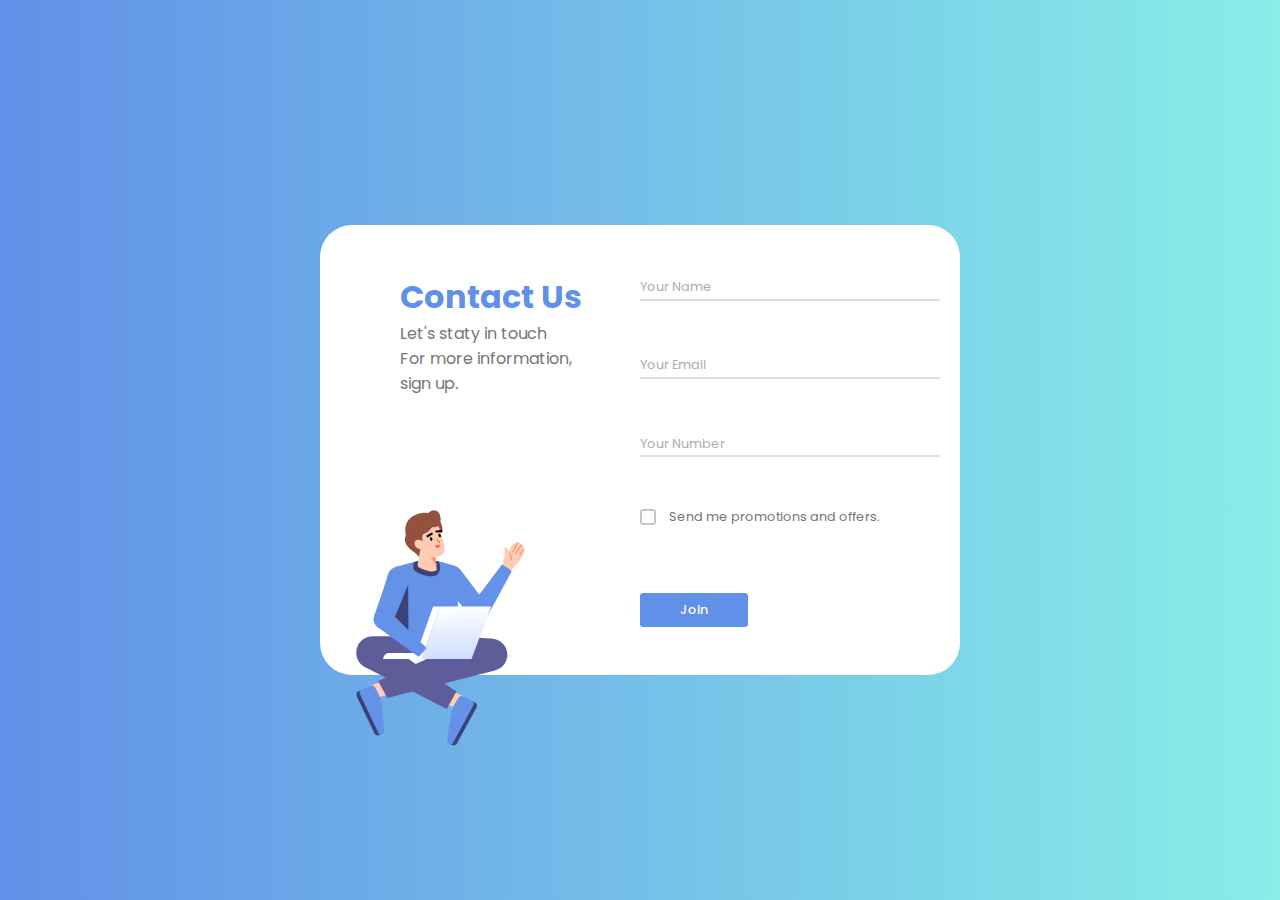
<file: form-animation/index.html>
<!DOCTYPE html>
<html lang="en">

<head>
  <meta charset="UTF-8">
  <meta http-equiv="X-UA-Compatible" content="IE=edge">
  <meta name="viewport" content="width=device-width, initial-scale=1.0">
  <link rel="preconnect" href="https://fonts.googleapis.com">
  <link rel="preconnect" href="https://fonts.gstatic.com" crossorigin>
  <link href="https://fonts.googleapis.com/css2?family=Poppins&display=swap" rel="stylesheet">
  <link rel="stylesheet" href="style.css">
  <title>Forms animations</title>
</head>

<body>
  <form>
    <!-- Left side of the form -->
    <div class="contact-left">
      <h1 class="title">Contact Us</h1>
      <p class="description">Let's staty in touch </br> For more information, </br> sign up. </p>
    </div>
    <!-- Right side of the form -->
    <div class="contact-right">
      <div class="input-container">
        <p class="placeholder">Your Name</p>
        <input type="text" name="name" autocomplete="off" class="input-name input">
        <svg class="line-svg" width="300" height="2" viewBox="0 0 300 2" fill="none" xmlns="http://www.w3.org/2000/svg">
          <path class="elastic-line"
            d="M0 0.999512C0 0.999512 60.5 0.999512 150 0.999512C239.5 0.999512 300 0.999512 300 0.999512"
            stroke="#D1D4DA" stroke-width="2" />
        </svg>
      </div>
      <div class="input-container">
        <p class="placeholder">Your Email</p>
        <input type="email" name="email" autocomplete="off" class="input-email input">
        <svg class="line-svg" width="300" height="2" viewBox="0 0 300 2" fill="none" xmlns="http://www.w3.org/2000/svg">
          <path class="elastic-line"
            d="M0 0.999512C0 0.999512 60.5 0.999512 150 0.999512C239.5 0.999512 300 0.999512 300 0.999512"
            stroke="#D1D4DA" stroke-width="2" />
        </svg>
      </div>
      <div class="input-container">
        <p class="placeholder">Your Number</p>
        <input type="tel" name="tel" autocomplete="off" class="input-number input">
        <svg class="line-svg" width="300" height="2" viewBox="0 0 300 2" fill="none" xmlns="http://www.w3.org/2000/svg">
          <path class="elastic-line"
            d="M0 0.999512C0 0.999512 60.5 0.999512 150 0.999512C239.5 0.999512 300 0.999512 300 0.999512"
            stroke="#D1D4DA" stroke-width="2" />
        </svg>
      </div>
      <div class="promo-container">
        <div class="checkbox-container">
          <span class="checkmark"></span>
          <div class="checkbox-fill"></div>
          <input type="checkbox" class="checkbox">
          <svg width="19" height="16" viewBox="0 0 19 16" fill="none" xmlns="http://www.w3.org/2000/svg"
            class="tick-mark">
            <path class="elastic-line" d="M2 8.5L6.5 13L17.5 2" stroke="white" stroke-width="4" />
          </svg>
        </div>
        <label class="checkbox-label">Send me promotions and offers.</label>
      </div>
      <button>Join</button>
    </div>
    <svg id="character" width="241" height="336" viewBox="0 0 241 336" fill="none" xmlns="http://www.w3.org/2000/svg">
      <g>
        <path id="Vector"
          d="M6.93007 256.814L36.743 319.182L33.0458 320.95C31.7976 321.546 30.3642 321.623 29.0604 321.162C27.7565 320.702 26.6886 319.742 26.0927 318.495L0.776193 265.535C0.180297 264.288 0.103706 262.854 0.563854 261.55C1.0247 260.246 1.98468 259.179 3.23217 258.582L6.93007 256.814Z"
          fill="#3A4279" />
        <path id="Vector_2" d="M39.3886 242.73L18.8135 251.236L30.3562 267.559L48.5964 261.993L39.3886 242.73Z"
          fill="#FFCCB3" />
        <path id="Vector_3"
          d="M26.2462 251.887C26.2462 251.887 34.279 264.295 35.4909 271.227C36.7022 278.16 40.8526 313.227 39.736 316.388C38.9333 318.66 36.0179 319.635 34.1683 319.842C33.7624 319.885 33.3531 319.801 32.9974 319.601C32.6416 319.401 32.3562 319.095 32.1822 318.726L5.11971 262.113C4.66722 261.168 4.60389 260.084 4.94222 259.093C5.28124 258.102 5.99478 257.284 6.93109 256.814C10.6749 254.933 16.4021 252.114 18.8135 251.236C22.5406 249.88 25.0008 249.888 26.2462 251.887Z"
          fill="#6392E8" />
        <path id="Vector_4"
          d="M171.896 281.568L143.936 333.181C143.278 334.397 142.163 335.301 140.838 335.695C139.512 336.089 138.084 335.94 136.869 335.282L133.265 333.33L166.191 272.548L169.795 274.501C171.011 275.159 171.916 276.274 172.31 277.599C172.704 278.924 172.556 280.352 171.896 281.568Z"
          fill="#3A4279" />
        <path id="Vector_5" d="M134.488 256.843L154.607 266.377L142.254 282.096L124.318 275.616L134.488 256.843Z"
          fill="#FFCCB3" />
        <path id="Vector_6"
          d="M147.15 266.652C147.15 266.652 138.5 278.637 136.94 285.499C135.38 292.362 129.463 327.174 130.418 330.388C131.105 332.698 133.967 333.819 135.804 334.118C136.207 334.182 136.62 334.119 136.986 333.937C137.351 333.756 137.651 333.465 137.844 333.105L167.733 277.931C168.232 277.011 168.351 275.931 168.063 274.925C167.774 273.917 167.103 273.064 166.192 272.547C162.548 270.48 156.97 267.375 154.606 266.377C150.952 264.834 148.495 264.717 147.15 266.652Z"
          fill="#6392E8" />
        <path id="Vector_7"
          d="M195.099 183.321C195.099 183.321 202.801 221.569 196.824 229.063L44.5191 268.062L31.5312 243.734L120.47 203.376L138.282 178.962L195.099 183.321Z"
          fill="#5E5D9A" />
        <path id="Vector_8"
          d="M83.8226 181.09C83.8226 181.09 40.7559 178.754 19.4095 180.63C5.66418 181.838 0.709057 217.012 11.6781 223.411L129.4 283.687L143.272 258.619L67.3311 207.215L121.661 199.573L83.8226 181.09Z"
          fill="#5E5D9A" />
        <path id="Vector_9"
          d="M23.0297 226.405C35.7482 226.405 46.0587 216.095 46.0587 203.376C46.0587 190.657 35.7482 180.347 23.0297 180.347C10.3105 180.347 0 190.657 0 203.376C0 216.095 10.3105 226.405 23.0297 226.405Z"
          fill="#5E5D9A" />
        <path id="Vector_10"
          d="M192.998 229.379C205.717 229.379 216.028 219.069 216.028 206.349C216.028 193.631 205.717 183.32 192.998 183.32C180.279 183.32 169.969 193.631 169.969 206.349C169.969 219.069 180.279 229.379 192.998 229.379Z"
          fill="#5E5D9A" />
        <path id="Vector_11"
          d="M141.342 109.706C149.635 106.928 154.106 97.9532 151.329 89.6601C148.551 81.367 139.576 76.8957 131.283 79.6733C122.99 82.4509 118.518 91.4262 121.296 99.7193C124.074 108.012 133.049 112.484 141.342 109.706Z"
          fill="#6392E8" />
        <path id="Vector_12"
          d="M139.933 122.545C139.517 120.042 138.686 115.035 137.792 110.472L133.037 88.3867C133.037 88.3867 145.806 107.259 151.689 120.404C156.046 130.255 161.1 140.295 161.936 148.789L151.903 136.822L141.172 124.033L139.933 122.545Z"
          fill="#3A4279" />
        <path id="Vector_13" d="M223.729 59.417L230.689 46.5684L223.729 59.417Z" fill="#E56441" />
        <path id="Vector_14" d="M228.289 61.4987L235.874 49.5327L228.289 61.4987Z" fill="#E56441" />
        <path id="Vector_15" d="M233.708 63.7991L238.043 56.5522L233.708 63.7991Z" fill="#E56441" />
        <path id="Vector_16" d="M222.009 70.7293C221.972 66.2809 219.303 60.897 219.303 60.897L222.009 70.7293Z"
          fill="#E56441" />
        <g id="hand">
          <path id="Vector_17"
            d="M129.913 97.6787C127.487 85.7009 133.193 86.01 135.092 84.1054C135.092 84.1054 142.215 78.2313 147.643 83.7071C153.388 89.499 186.322 134.491 186.322 134.491L165.715 153.443L161.842 148.821L151.808 136.855L141.077 124.065L139.744 122.609L125.267 106.211C125.267 106.211 131.285 103.984 129.913 97.6787Z"
            fill="#6392E8" />
          <path id="Vector_18"
            d="M206.904 83.8368C211.801 74.906 209.448 73.3898 211.531 68.308C213.583 63.3494 209.939 51.0583 213.428 52.734C216.916 54.4103 217.995 58.8642 217.995 58.8642C220.381 54.6442 222.578 46.8794 228.288 45.9904C234 45.1015 234.506 46.8989 237.743 49.5554C246.355 56.7207 235.373 67.4893 233.54 71.5903C232.361 74.1604 223.696 81.9969 222.736 83.7101L218.375 90.0359L206.904 83.8368Z"
            fill="#FFCCB3" />
          <path id="Vector_19" d="M223.729 59.417L230.689 46.5684" stroke="#E56441" stroke-width="0.94666"
            stroke-linecap="round" />
          <path id="Vector_20" d="M228.289 61.4987L235.874 49.5327" stroke="#E56441" stroke-width="0.94666"
            stroke-linecap="round" />
          <path id="Vector_21" d="M233.708 63.7991L238.043 56.5522" stroke="#E56441" stroke-width="0.94666"
            stroke-linecap="round" />
          <path id="Vector_22" d="M222.009 70.7293C221.972 66.2809 219.303 60.897 219.303 60.897" stroke="#E56441"
            stroke-width="0.94666" stroke-linecap="round" />
          <path id="Vector_23"
            d="M165.542 134.132L207.445 78.3291C207.711 78.0012 208.091 77.784 208.508 77.7193C208.926 77.6539 209.354 77.7458 209.707 77.9776L220.68 85.2334C221.201 85.5871 221.572 86.1217 221.722 86.7329C221.872 87.3448 221.788 87.9908 221.488 88.5443L187.791 150.688L165.542 134.132Z"
            fill="#6392E8" />
        </g>
        <path id="Vector_24"
          d="M175.722 157.701C183.472 157.701 189.754 151.419 189.754 143.669C189.754 135.92 183.472 129.637 175.722 129.637C167.972 129.637 161.689 135.92 161.689 143.669C161.689 151.419 167.972 157.701 175.722 157.701Z"
          fill="#6392E8" />
        <path id="Vector_25"
          d="M113.496 71.77C113.496 71.77 137.01 77.9928 141.047 79.6079C145.084 81.2222 145.352 87.681 145.622 92.256C145.89 96.8304 144.987 199.573 144.987 199.573L92.9462 197.572L54.0278 174.79C54.0278 174.79 55.7194 93.2682 56.2583 89.5007C56.7964 85.7332 52.5673 82.4885 57.1514 80.5922L86.619 72.808L113.496 71.77Z"
          fill="#6392E8" />
        <path id="Vector_26" d="M74.3373 108.371L74.7563 184.281L52.3838 159.345L63.2081 106.009L74.3373 108.371Z"
          fill="#3A4279" />
        <path id="Vector_27"
          d="M82.7832 73.9679C82.7832 73.9679 79.4543 80.6634 82.7832 85.2816C86.1122 89.8998 99.4391 94.3857 108.544 94.2541C117.648 94.1219 122.472 85.4417 118.345 73.2885L103.266 69.0518L86.6211 72.8081L82.7832 73.9679Z"
          fill="#3A4279" />
        <path id="Vector_28"
          d="M120.472 16.2686C120.472 16.2686 127.029 30.4162 120.036 33.3386C113.043 36.261 113.858 16.9549 120.472 16.2686Z"
          fill="#93523E" />
        <path id="Vector_29"
          d="M113.076 61.5408L114.973 82.929C114.973 82.929 116.792 85.7964 109.71 87.3021C105.154 88.2711 92.8863 83.4378 90.5069 81.9878C89.4947 81.4504 88.7018 80.5767 88.2646 79.5179C87.8274 78.4591 87.7724 77.2805 88.1108 76.1862C88.834 73.568 91.8309 51.7642 91.8309 51.7642L113.076 61.5408Z"
          fill="#FFCCB3" />
        <path id="Vector_30" d="M113.442 65.6639L102.143 60.0815L114.74 80.2919L113.442 65.6639Z" fill="#FF967C" />
        <path id="Vector_31"
          d="M116.708 20.3631C116.708 20.3631 123.339 36.9939 125.744 48.6612C128.171 60.4316 124.299 63.3714 119.189 65.1027C115.16 66.4678 108.725 67.5566 104.347 66.1866C96.3651 63.6874 88.5558 56.4747 86.6881 54.9933C83.7963 52.6995 80.9407 42.295 85.1795 36.4085C89.4183 30.5226 106.118 12.0248 116.708 20.3631Z"
          fill="#FFCCB3" />
        <path id="eye"
          d="M108.17 43.3188C109.052 42.9721 109.337 41.5993 108.807 40.2537C108.278 38.9074 107.134 38.0978 106.252 38.4444C105.37 38.7911 105.084 40.1639 105.613 41.5102C106.143 42.8559 107.288 43.6662 108.17 43.3188Z"
          fill="#080B09" />
        <path id="eye"
          d="M120.291 38.4621C121.173 38.1154 121.458 36.7427 120.928 35.3963C120.399 34.0507 119.255 33.2404 118.373 33.5877C117.491 33.9344 117.205 35.3072 117.735 36.6529C118.264 37.9992 119.409 38.8088 120.291 38.4621Z"
          fill="#080B09" />
        <path id="Vector_32"
          d="M115.845 40.7588C115.845 40.7588 114.768 44.0181 117.032 43.7007C119.184 43.3227 120.643 44.3857 118.764 46.5695"
          fill="#E56441" />
        <path id="Vector_33"
          d="M115.845 40.7588C115.845 40.7588 114.768 44.0181 117.032 43.7007C119.184 43.3227 120.643 44.3857 118.764 46.5695"
          stroke="#E56441" stroke-width="0.94666" stroke-linecap="round" />
        <path id="Vector_34"
          d="M118.869 49.4505L118.88 49.4478L118.891 49.4443C118.922 49.4352 118.956 49.4338 118.987 49.4415C119.019 49.4492 119.048 49.4652 119.072 49.4881C119.096 49.5104 119.113 49.5397 119.122 49.571C119.131 49.6023 119.131 49.6357 119.123 49.6677L119.116 49.6949L119.113 49.7227C118.975 51.1491 118.62 51.9963 118.189 52.4732C117.772 52.9333 117.25 53.0865 116.658 53.0412C116.05 52.9953 115.383 52.7391 114.736 52.3876C114.097 52.0402 113.503 51.6134 113.044 51.2473C113.013 51.218 112.99 51.1811 112.977 51.1408C112.963 51.0976 112.962 51.0517 112.973 51.0085C112.984 50.9646 113.007 50.925 113.038 50.8929C113.07 50.8616 113.11 50.8393 113.154 50.8289L113.157 50.8275C114.907 50.3848 117.547 49.7624 118.869 49.4505Z"
          fill="#E56441" stroke="#E56441" />
        <path id="eyebrow"
          d="M100.491 37.62L100.657 37.8525C100.869 38.2124 101.215 38.4742 101.62 38.58C102.023 38.6858 102.453 38.628 102.815 38.4178L108.931 34.6496C109.235 34.479 109.464 34.2013 109.572 33.8706C109.68 33.5399 109.661 33.18 109.517 32.8633C109.437 32.6656 109.318 32.486 109.164 32.3377C109.011 32.1894 108.827 32.0753 108.626 32.0029C108.426 31.9312 108.211 31.9019 107.999 31.9186C107.786 31.9353 107.579 31.9966 107.392 32.0989L101.109 35.6353C100.936 35.7223 100.782 35.8435 100.656 35.9917C100.531 36.1393 100.436 36.3113 100.378 36.4965C100.321 36.6816 100.301 36.8765 100.321 37.0701C100.339 37.2629 100.398 37.4502 100.491 37.62Z"
          fill="#080B09" />
        <path id="eyebrow"
          d="M121.622 27.9549L114.443 28.6205C114.231 28.6427 114.026 28.7096 113.841 28.8175C113.657 28.9247 113.497 29.0702 113.373 29.2435C113.25 29.4168 113.164 29.6152 113.122 29.8241C113.08 30.0336 113.083 30.2494 113.131 30.4576C113.192 30.8001 113.38 31.1071 113.657 31.3173C113.935 31.5275 114.281 31.6264 114.628 31.5937L121.802 31.2136C122.219 31.1808 122.606 30.9838 122.878 30.6671C123.15 30.3503 123.286 29.9382 123.255 29.5212L123.26 29.2358C123.24 29.043 123.181 28.8557 123.087 28.6859C122.993 28.516 122.865 28.3671 122.713 28.248C122.56 28.1283 122.384 28.0406 122.197 27.9905C122.01 27.9403 121.814 27.9278 121.622 27.9549Z"
          fill="#080B09" />
        <path id="Vector_35"
          d="M108.475 23.6813C108.475 23.6813 104.892 30.4993 98.3918 32.5216C91.8912 34.5432 95.4437 44.8029 95.4437 44.8029C95.4437 44.8029 90.9863 40.3692 85.862 42.8648C80.7384 45.3612 84.6277 55.1566 91.7068 55.2819L89.7813 66.3046C89.7813 66.3046 86.1961 61.8395 82.4258 59.4504C78.6548 57.0619 65.1093 47.7879 71.0934 35.5749C71.0934 35.5749 66.4118 18.4248 79.2514 9.53365C92.091 0.641849 103.204 3.99724 103.204 3.99724C103.204 3.99724 106.265 -0.858349 113.36 0.133651C120.455 1.12565 122.091 13.9193 119.742 18.5466C117.392 23.1738 113.563 25.1404 108.475 23.6813Z"
          fill="#93523E" />
        <path id="Vector_36"
          d="M54.9838 92.0382C64.0127 83.8028 66.6789 88.8561 69.2888 89.507C69.2888 89.507 77.9877 92.6 76.0789 100.07C74.0615 107.975 52.3823 159.345 52.3823 159.345L25.5356 151.404L27.5113 145.706L32.6223 130.95L38.0815 115.172L38.6454 113.28L45.2754 92.435C45.2754 92.435 50.2786 96.4545 54.9838 92.0382Z"
          fill="#6392E8" />
        <path id="Vector_37"
          d="M72.8654 106.29C78.5535 99.6456 77.778 89.6484 71.1341 83.9609C64.4901 78.2727 54.4928 79.0482 48.8054 85.6922C43.1172 92.3362 43.892 102.333 50.5367 108.021C57.1806 113.709 67.1772 112.934 72.8654 106.29Z"
          fill="#6392E8" />
        <path id="Vector_38"
          d="M38.9384 169.606C46.6885 169.606 52.9712 163.324 52.9712 155.574C52.9712 147.824 46.6885 141.542 38.9384 141.542C31.1889 141.542 24.9062 147.824 24.9062 155.574C24.9062 163.324 31.1889 169.606 38.9384 169.606Z"
          fill="#6392E8" />
        <path id="Vector_39"
          d="M120.028 137.319L92.9779 212.26H38.5898C38.5898 209.972 39.499 207.777 41.1168 206.159C42.7354 204.541 44.9296 203.632 47.2178 203.632H86.5657L109.923 137.319H120.028Z"
          fill="white" />
        <path id="Vector_40" d="M120.026 137.319H192.999L164.777 212.26H92.9766L120.026 137.319Z"
          fill="url(#paint0_linear_277_145)" />
        <path id="Vector_41"
          d="M49.7255 146.728L99.5678 195.569C99.8581 195.876 100.024 196.28 100.034 196.703C100.043 197.126 99.8964 197.537 99.6207 197.858L90.992 207.787C90.5737 208.257 89.9952 208.556 89.3686 208.624C88.7428 208.692 88.1135 208.525 87.6039 208.155L30.4014 166.62L49.7255 146.728Z"
          fill="#6392E8" />
      </g>
      <defs>
        <linearGradient id="paint0_linear_277_145" x1="140.498" y1="137.141" x2="153.471" y2="296.846"
          gradientUnits="userSpaceOnUse">
          <stop stop-color="white" />
          <stop offset="1" stop-color="#94B9FF" />
        </linearGradient>
      </defs>
    </svg>

    <div class="submitted">
      <p>Thanks for submittings. </br> You'll hear from us soon </p>
    </div>
  </form>

  <script src="https://cdnjs.cloudflare.com/ajax/libs/gsap/3.9.0/gsap.min.js"
    integrity="sha512-gWlyRVDsJvp5kesJt4cSdPPLZIBdln/uSwzYgUicQcbTgRNQE4QhP5KUBIYlLYLkiKIQiuD7KUMHzqGNW/D2bQ=="
    crossorigin="anonymous" referrerpolicy="no-referrer"></script>
  <script src="app.js"></script>
</body>

</html>
</file>
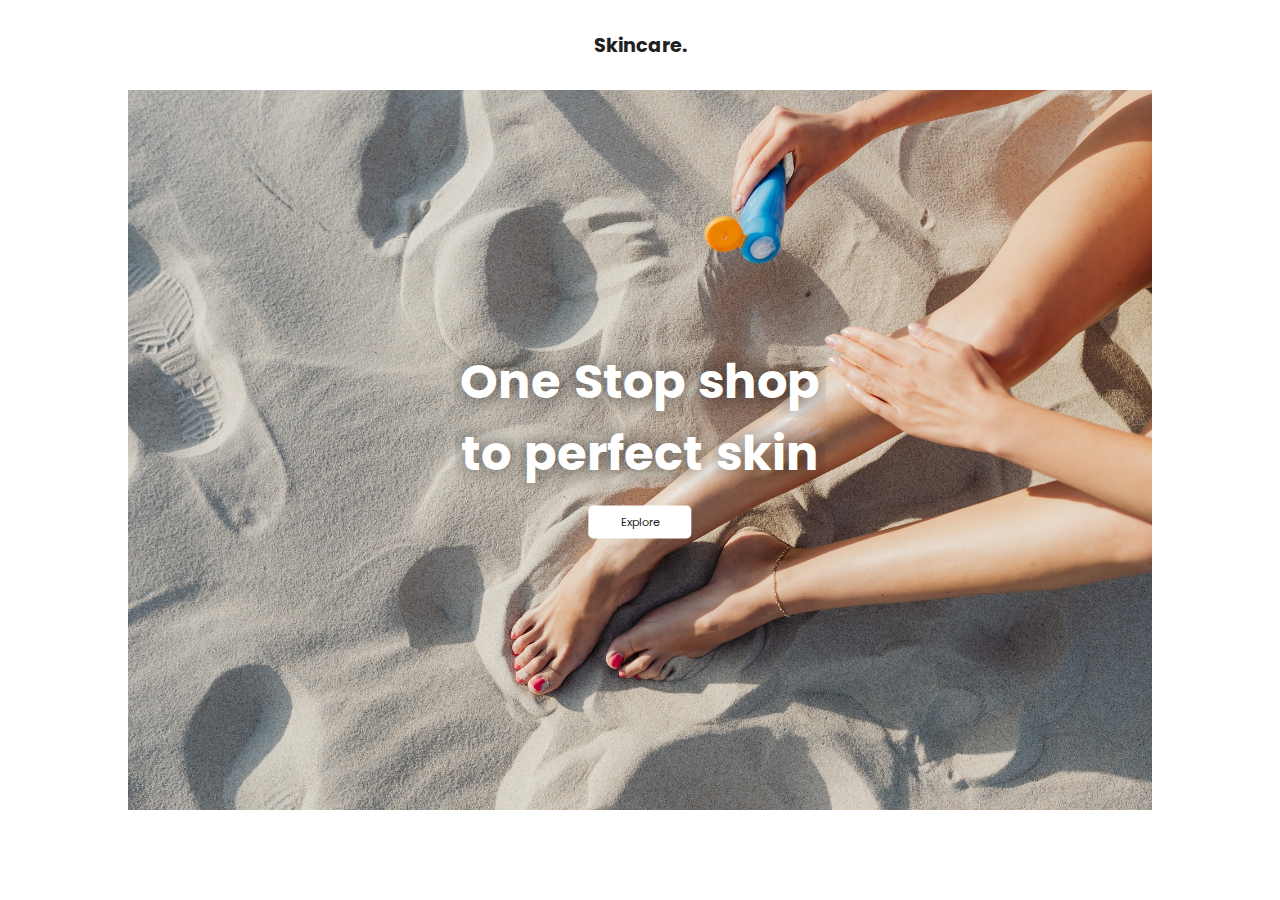
<file: text-reveal/index.html>
<!DOCTYPE html>
<html lang="en">

<head>
  <meta charset="UTF-8">
  <meta http-equiv="X-UA-Compatible" content="IE=edge">
  <meta name="viewport" content="width=device-width, initial-scale=1.0">
  <link rel="preconnect" href="https://fonts.googleapis.com">
  <link rel="preconnect" href="https://fonts.gstatic.com" crossorigin>
  <link href="https://fonts.googleapis.com/css2?family=Poppins&display=swap" rel="stylesheet">
  <link rel="stylesheet" href="style.css">
  <title>Text reveal</title>
</head>

<body>

  <nav>
    <h1 class="logo">Skincare.</h1>
  </nav>
  <div class="hero-section">
    <img src="./hero.jpg" class="hero-img" alt="">
    <div class="cta">
      <div class="cta-text">
        <h2> <span class="cta1">One</span> </h2>
        <h2> <span class="cta2">Stop</span> </h2>
        <h2> <span class="cta3">shop</span> </h2>
      </div>
      <div class="cta-text">
        <h2> <span class="cta4">to</span> </h2>
        <h2> <span class="cta5">perfect</span> </h2>
        <h2> <span class="cta6">skin</span> </h2>
      </div>
      <button class="cta-btn">Explore</button>
    </div>
  </div>

  <script src="https://cdnjs.cloudflare.com/ajax/libs/gsap/3.9.0/gsap.min.js"
    integrity="sha512-gWlyRVDsJvp5kesJt4cSdPPLZIBdln/uSwzYgUicQcbTgRNQE4QhP5KUBIYlLYLkiKIQiuD7KUMHzqGNW/D2bQ=="
    crossorigin="anonymous" referrerpolicy="no-referrer"></script>
  <script src="app.js"></script>
</body>

</html>
</file>
<file: form-animation/style.css>
* {
  padding: 0;
  margin: 0;
  box-sizing: border-box;
}

body {
  display: flex;
  justify-content: center;
  align-items: center;
  height: 100vh;
  font-family: 'Poppins', sans-serif;
  background: linear-gradient(90deg, #6190e8, #87efe8);
}

form {
  min-height: 50vh;
  width: 50vw;
  background: white;
  color: #777474;
  border-radius: 2rem;
  padding: 3rem 5rem;
  display: flex;
  position: relative;
}

.title {
  color: #6190e8;
}

.contact-right, .contact-left {
  flex: 1;
}

.contact-right {
  display: flex;
  flex-direction: column;
  justify-content: space-between;
}

.input {
  width: 100%;
  height: 100%;
  position: absolute;
  top: 0;
  border: none;
  outline: none;
  color: grey;
  font-size: 0.7rem;
}
.input-container {
  position: relative;
}
.placeholder {
  position: relative;
  z-index: 1;
  pointer-events: none;
  padding: 0.3rem 0rem;
  font-size: 0.8rem;
  opacity: 0.6;
  transform-origin: left;
}

.line-svg {
  position: absolute;
  left: 0;
  bottom: 0;
  overflow: visible;
  opacity: 0.8;
}

.checkbox-label {
  font-size: 0.8rem;
}
.promo-container {
  position: relative;
  display: flex;
  justify-content: center;
  align-items: center;
}

.checkbox {
  opacity: 0;
  cursor: pointer;
  z-index: 3;
}
.checkbox-label {
  padding-left: 0.8rem;
}
.checkbox-container {
  position: relative;
  height: 1rem;
  width: 1rem;
  border-radius: 3px;
  overflow: hidden;
}
.checkmark, .checkbox {
  position: absolute;
  bottom: 0;
  left: 0;
  width: 100%;
  height: 100%;
  border: 2px solid #c5c5c5;
}

.checkbox-fill {
  position: absolute;
  background: #6190e8;
  width: 100%;
  height: 100%;
  top: 100%;
}
.tick-mark {
  position: absolute;
  top: 50%;
  left: 50%;
  transform: translate(-50%, -50%) scale(0.6);
  z-index: 2;
}

button {
  font-family: "Poppins", sans-serif;
  font-weight: 500;
  font-size:  0.8rem;
  background: #6190e8;
  color: white;
  border-radius: 0.2rem;
  border-style: none;
  padding: 0.5rem 2.5rem;
  margin-top: 1rem;
  align-self: flex-start;
}

#character {
  position: absolute;
  transform: scale(0.7) translate(0%, 30%);
  bottom: 0;
  left: 0;
  transform-origin: bottom;
}


.submitted {
  position: absolute;
  left: 50%;
  top: 50%;
  color: #777474;
  pointer-events: none;
  text-align: center;
  transform: translate(-50%, -50%);
  opacity: 0;
}


@media screen and (max-width: 812px) {
  form {
    width: 90vw;
    min-height: 80vh;
    flex-direction: column;
    padding: 8rem 3rem;
  }
  .line-svg {
    width: 100%;
  }
  #character {
    transform: scale(0.4) translate(0%, 30%);
  }
}
</file>
<file: text-reveal/style.css>
* {
  margin: 0;
  padding: 0;
  box-sizing: border-box;
}

body {
  font-family: "Poppins", sans-serif;
}

nav {
  min-height: 10vh;
  display: flex;
  justify-content: center;
  align-items: center;
}
.logo {
  font-size: 1.2rem;
  color: rgb(33, 33, 33); 
  overflow: hidden;
}
.hero-section {
  height: 80vh;
  margin: 0% 10%;
}
.hero-section img {
  width: 100%;
  height: 100%;
  object-fit: cover;
}
.cta {
  position: absolute;
  top: 50%;
  left: 50%;
  transform: translate(-50%, -50%);
  color: white;
  display: flex;
  flex-direction: column;
  align-items: center;
}
.cta-text {
  display: flex;
  font-size: 2rem;
}
.cta-text h2 {
  overflow: hidden;
}
.cta-text span {
  padding: 0rem 0.4rem;
  display: block;
  text-shadow: rgba(0, 0, 0, 0.6) 0px 0px 20px;
}
.cta-btn {
  margin: 1rem;
  padding: 0.5rem 2rem;
  background: white;
  font-family: "Poppins", sans-serif;
  border-radius: 0.3rem;
  color: rgb(33, 33, 33);
  border: none;
  font-size: 0.7rem;
}
</file>
